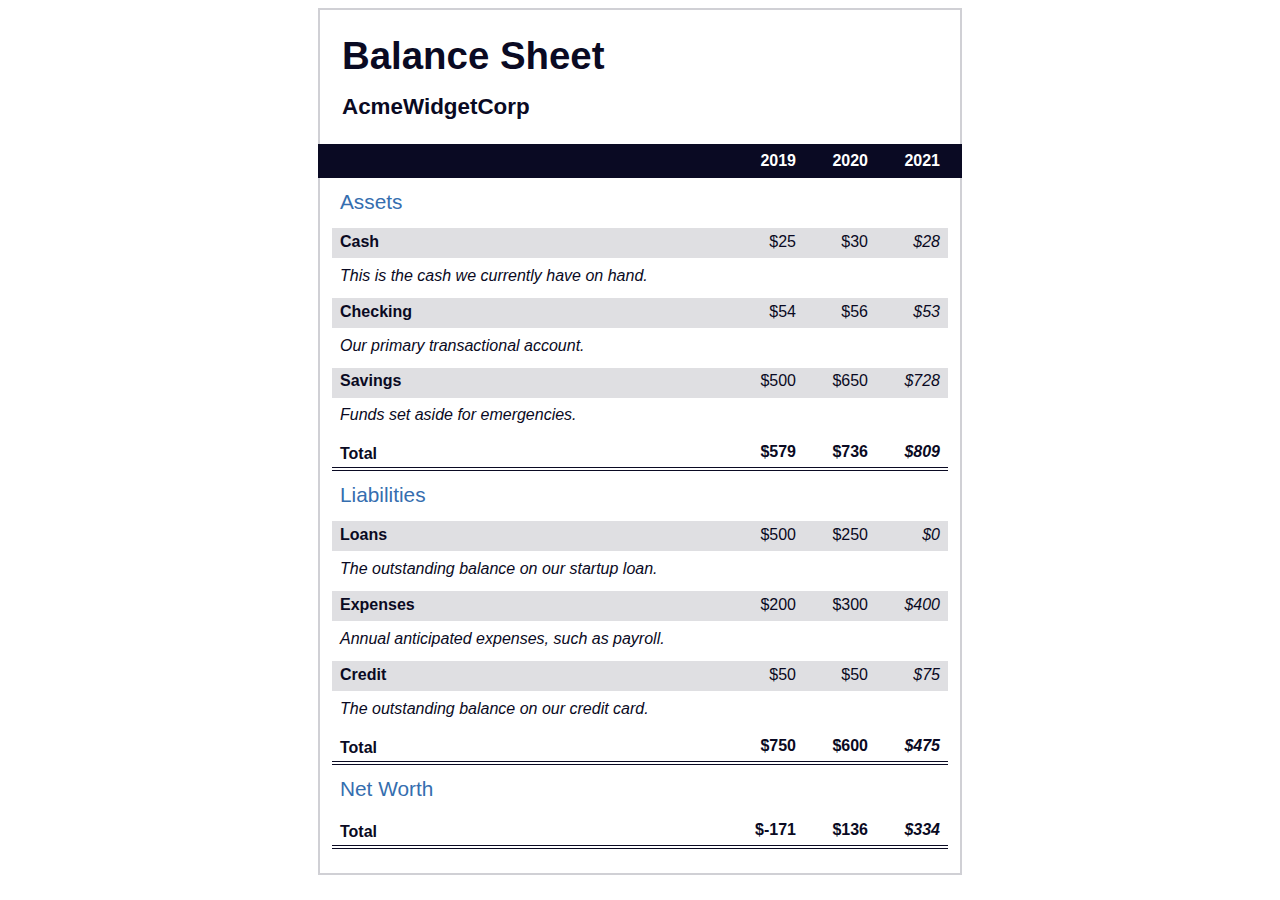
<file: responsive-web-design/balance_sheet/index.html>
<!DOCTYPE html>
<html lang="en">
  <head>
    <meta charset="UTF-8">
    <meta name="viewport" content="width=device-width, initial-scale=1.0">
    <title>Balance Sheet</title>
    <link rel="stylesheet" href="./styles.css">
  </head>
  <body>
    <main>
      <section>
        <h1>
          <span class="flex">
            <span>AcmeWidgetCorp</span>
            <span>Balance Sheet</span>
          </span>
        </h1>
        <div id="years" aria-hidden="true">
          <span class="year">2019</span>
          <span class="year">2020</span>
          <span class="year">2021</span>
        </div>
        <div class="table-wrap">
          <table>
            <caption>Assets</caption>
            <thead>
              <tr>
                <td></td>
                <th><span class="sr-only year">2019</span></th>
                <th><span class="sr-only year">2020</span></th>
                <th class="current"><span class="sr-only year">2021</span></th>
              </tr>
            </thead>
            <tbody>
              <tr class="data">
                <th>Cash <span class="description">This is the cash we currently have on hand.</span></th>
                <td>$25</td>
                <td>$30</td>
                <td class="current">$28</td>
              </tr>
              <tr class="data">
                <th>Checking <span class="description">Our primary transactional account.</span></th>
                <td>$54</td>
                <td>$56</td>
                <td class="current">$53</td>
              </tr>
              <tr class="data">
                <th>Savings <span class="description">Funds set aside for emergencies.</span></th>
                <td>$500</td>
                <td>$650</td>
                <td class="current">$728</td>
              </tr>
              <tr class="total">
                <th>Total <span class="sr-only">Assets</span></th>
                <td>$579</td>
                <td>$736</td>
                <td class="current">$809</td>
              </tr>
            </tbody>
          </table>
          <table>
            <caption>Liabilities</caption>
            <thead>
              <tr>
              <td></td>
              <th><span class="sr-only">2019</span></th>
              <th><span class="sr-only">2020</span></th>
              <th><span class="sr-only">2021</span></th>
              </tr>
            </thead>
            <tbody>
              <tr class="data">
                <th>Loans <span class="description">The outstanding balance on our startup loan.</span></th>
                <td>$500</td>
                <td>$250</td>
                <td class="current">$0</td>
              </tr>
              <tr class="data">
                <th>Expenses <span class="description">Annual anticipated expenses, such as payroll.</span></th>
                <td>$200</td>
                <td>$300</td>
                <td class="current">$400</td>
              </tr>
              <tr class="data">
                <th>Credit <span class="description">The outstanding balance on our credit card.</span></th>
                <td>$50</td>
                <td>$50</td>
                <td class="current">$75</td>
              </tr>
              <tr class="total">
                <th>Total <span class="sr-only">Liabilities</span></th>
                <td>$750</td>
                <td>$600</td>
                <td class="current">$475</td>
              </tr>
            </tbody>
          </table>
          <table>
            <caption>Net Worth</caption>
            <thead>
              <tr>
              <td></td>
              <th><span class="sr-only">2019</span></th>
              <th><span class="sr-only">2020</span></th>
              <th><span class="sr-only">2021</span></th>
              </tr>
            </thead>
            <tbody>
              <tr class="total">
                <th>Total <span class="sr-only">Net Worth</span></th>
                <td>$-171</td>
                <td>$136</td>
                <td class="current">$334</td>
              </tr>
            </tbody>
          </table>
        </div>
      </section>
    </main>
  </body>
</html>
</file>
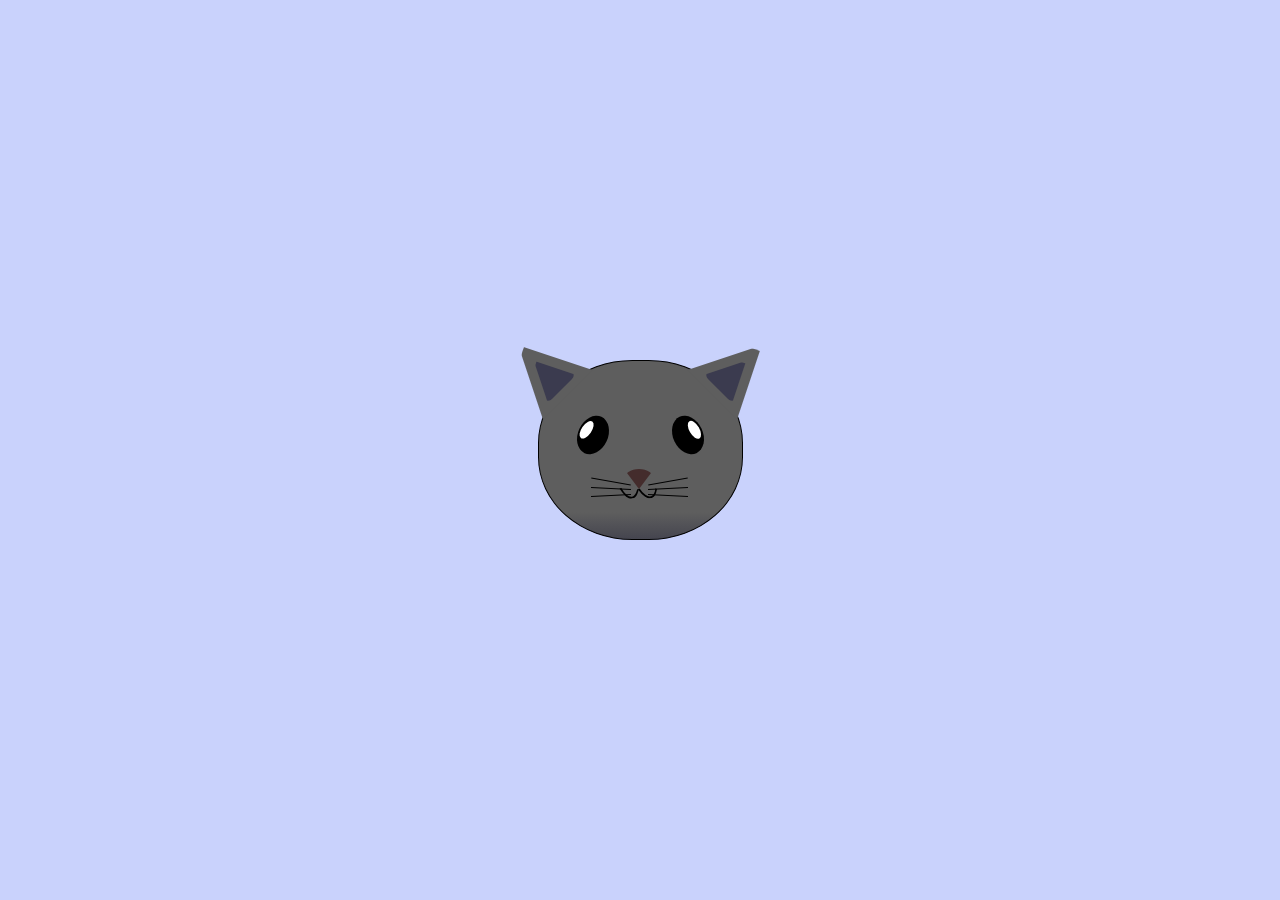
<file: responsive-web-design/cat_painting/index.html>
<!DOCTYPE html>
<html lang="en">
<head>
    <meta charset="UTF-8">
    <title>fCC Cat Painting</title>
    <link rel="stylesheet" href="./styles.css">
</head>
<body>
    <main>
      <div class="cat-head">
        <div class="cat-ears">
          <div class="cat-left-ear">
            <div class="cat-left-inner-ear"></div>
          </div>
          <div class="cat-right-ear">
            <div class="cat-right-inner-ear"></div>
          </div>
        </div>

        <div class="cat-eyes">
          <div class="cat-left-eye">
            <div class="cat-left-inner-eye"></div>
          </div>
          <div class="cat-right-eye">
            <div class="cat-right-inner-eye"></div>
          </div>
        </div>
        
        <div class="cat-nose"></div>

        <div class="cat-mouth">
          <div class="cat-mouth-line-left"></div>
          <div class="cat-mouth-line-right"></div>
        </div>

        <div class="cat-whiskers">
          <div class="cat-whiskers-left">
            <div class="cat-whisker-left-top"></div>
            <div class="cat-whisker-left-middle"></div>
            <div class="cat-whisker-left-bottom"></div>
          </div>
          <div class="cat-whiskers-right">
            <div class="cat-whisker-right-top"></div>
            <div class="cat-whisker-right-middle"></div>
            <div class="cat-whisker-right-bottom"></div>
          </div>
        </div>

      </div>
    </main>
</body>
</html>
</file>
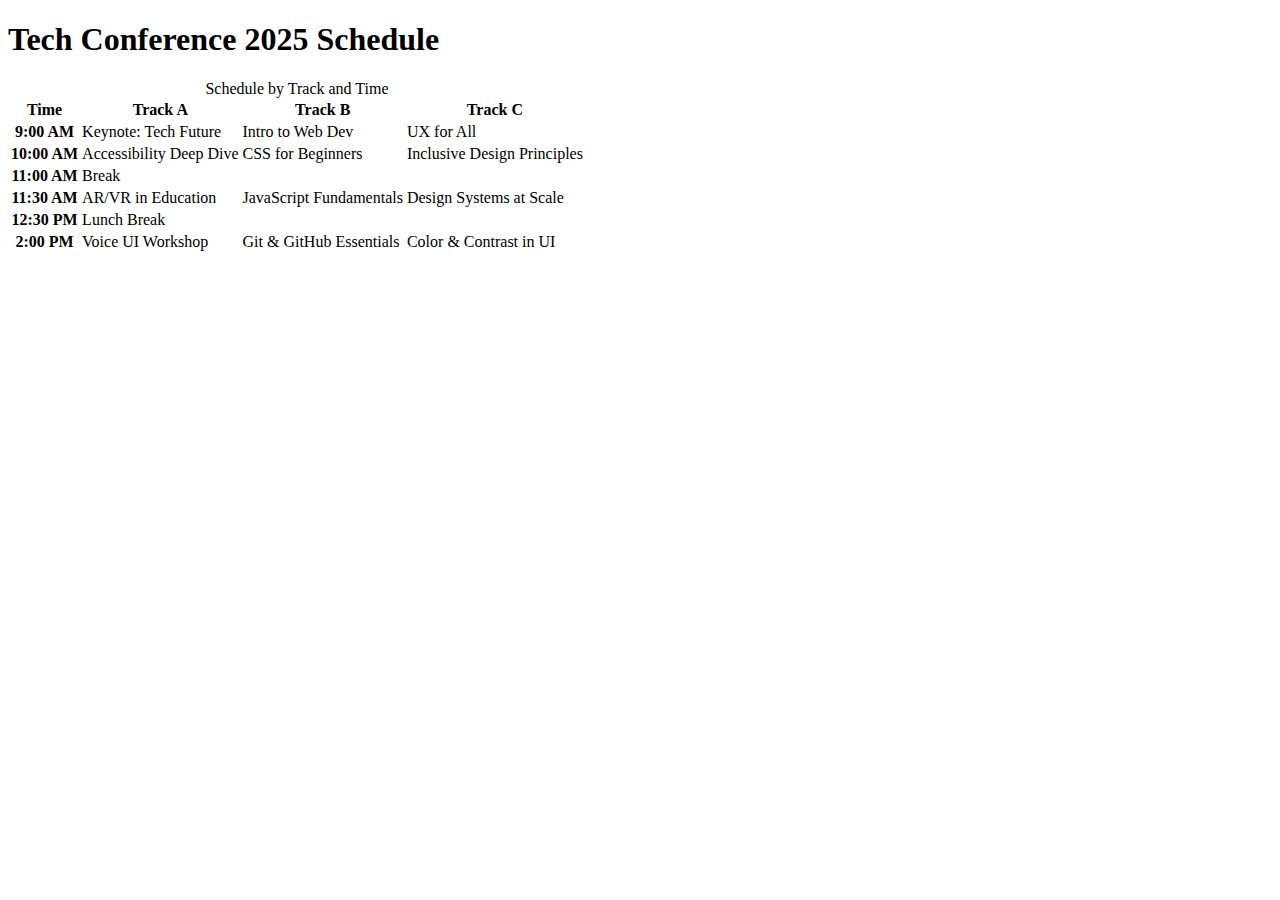
<file: responsive-web-design/conference-schedule-table/index.html>
<!DOCTYPE html>
<html lang="en">
<head>
  <meta charset="UTF-8">
  <title>Tech Conference 2025 Schedule</title>
</head>
<body>
  <h1>Tech Conference 2025 Schedule</h1>

  <table>
    <caption>Schedule by Track and Time</caption>

    <thead>
      <tr>
        <th scope="col">Time</th>
        <th scope="col">Track A</th>
        <th scope="col">Track B</th>
        <th scope="col">Track C</th>
      </tr>
    </thead>

    <tbody>
      <tr>
        <th scope="row">9:00 AM</th>
        <td>Keynote: Tech Future</td>
        <td>Intro to Web Dev</td>
        <td>UX for All</td>
      </tr>

      <tr>
        <th scope="row">10:00 AM</th>
        <td>Accessibility Deep Dive</td>
        <td>CSS for Beginners</td>
        <td>Inclusive Design Principles</td>
      </tr>

      <tr>
        <th scope="row">11:00 AM</th>
        <td colspan="3">Break</td>
      </tr>

      <tr>
        <th scope="row">11:30 AM</th>
        <td>AR/VR in Education</td>
        <td>JavaScript Fundamentals</td>
        <td>Design Systems at Scale</td>
      </tr>

      <tr>
        <th scope="row">12:30 PM</th>
        <td colspan="3">Lunch Break</td>
      </tr>

      <tr>
        <th scope="row">2:00 PM</th>
        <td>Voice UI Workshop</td>
        <td>Git & GitHub Essentials</td>
        <td>Color & Contrast in UI</td>
      </tr>      
    </tbody>
  </table>
</body>
</html>
</file>
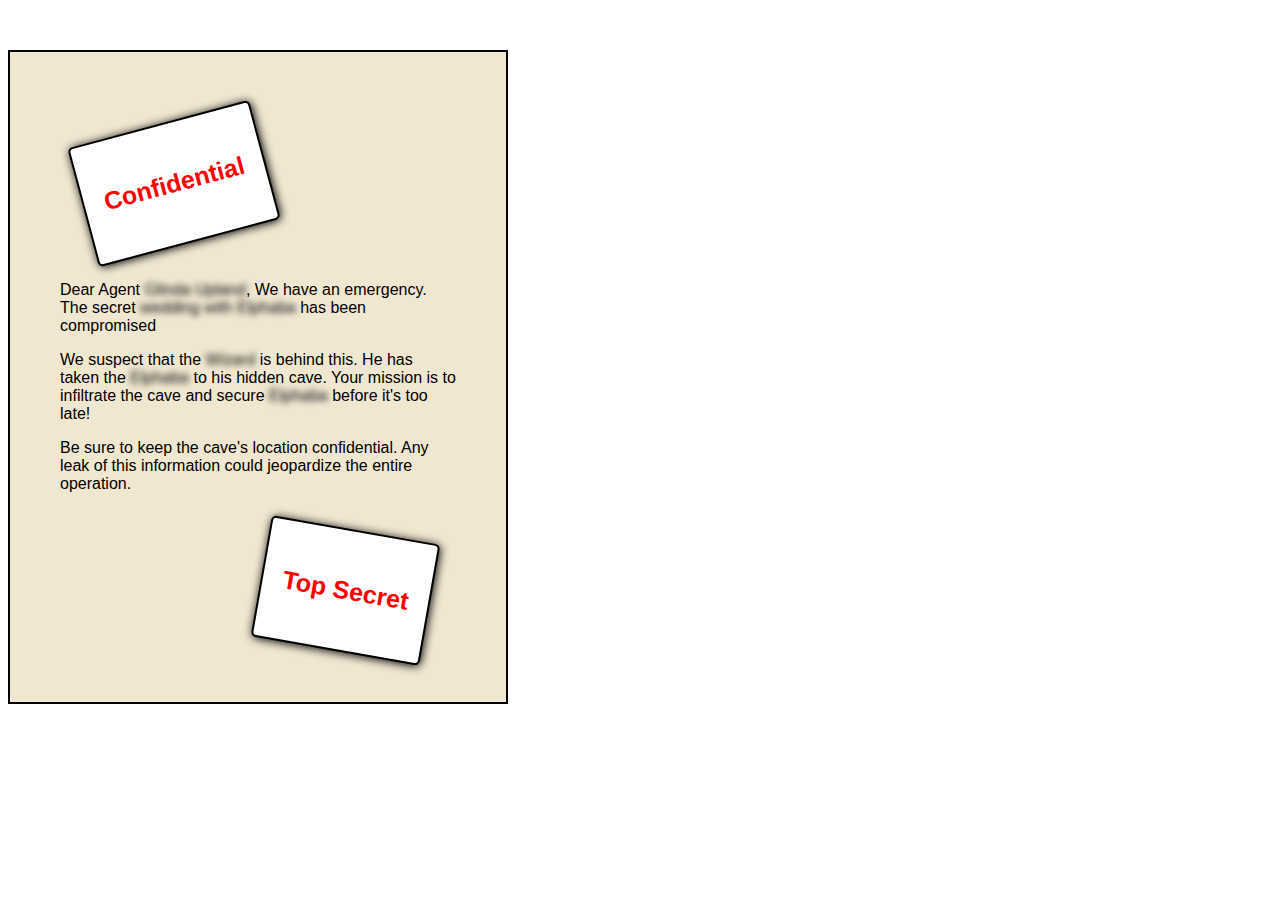
<file: responsive-web-design/confidential-email/index.html>
<!DOCTYPE html>
<html lang="en">

<head>
  <meta charset="UTF-8">
  <meta name="viewport" content="width=device-width, initial-scale=1.0">
  <title>Confidential Email</title>
  <link rel="stylesheet" href="styles.css">
</head>
<body>
  <main id="email">
    <div id="confidential"><p>Confidential</p></div>
    <p>Dear Agent <span class="blurred">Glinda Upland</span>, We have an   emergency. The secret <span class="blurred">wedding with Elphaba</span> has been compromised</p>
    <p>We suspect that the <span class="blurred">Wizard</span> is behind this. He has taken the <span class="blurred">Elphaba</span> to his hidden cave. Your mission is to infiltrate the cave and secure <span class="blurred">Elphaba</span> before it's too late!</p>
    <p>Be sure to keep the cave's location confidential. Any leak of this information could jeopardize the entire operation.</p>
    <div id="top-secret"><p>Top Secret</p></div>
  </main>
</body>

</html>
</file>
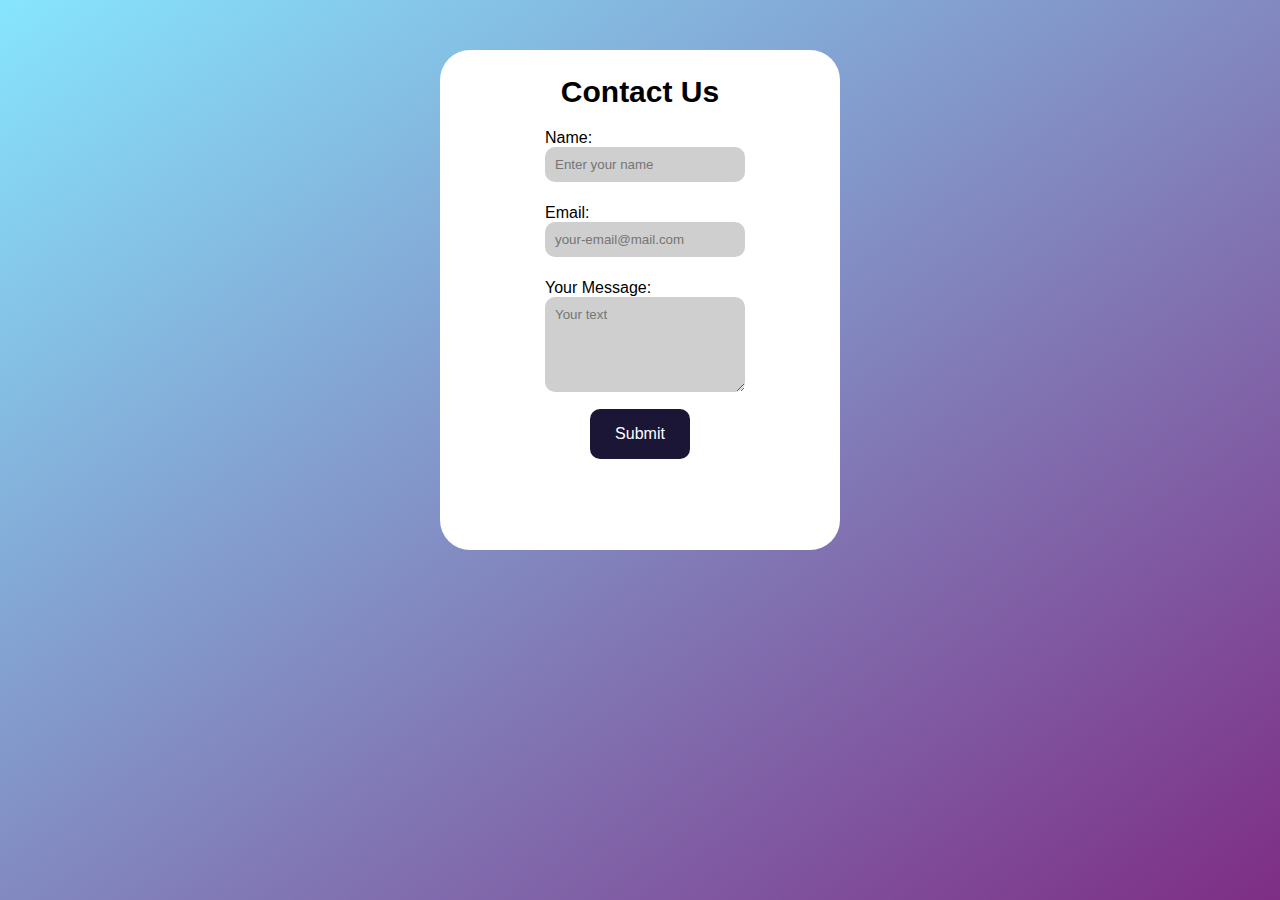
<file: responsive-web-design/contact_form/index.html>
<!DOCTYPE html>
<html lang="en">
<head>
    <meta charset="UTF-8">
    <meta name="viewport" content="width=device-width, initial-scale=1.0">
    <link rel="stylesheet" href="styles.css">
    <title>Contact Form</title>
</head>
<body>
    <div class="container">
        <div class="form-container">
            <form action="">
                <h2>Contact Us</h2>
                <label for="name">Name:
                    <input type="text" id="name" name="name" required placeholder="Enter your name">
                </label>
                <label for="email">Email:
                    <input type="email" id="email" name="email" required placeholder="your-email@mail.com">
                </label>
                <label for="message">Your Message:
                    <textarea name="message" id="message" cols="25" rows="5" maxlength="1000" placeholder="Your text" required></textarea>
                </label>
                <button type="submit">Submit</button>
            </form>
        </div>
    </div>
</body>
</html>
</file>
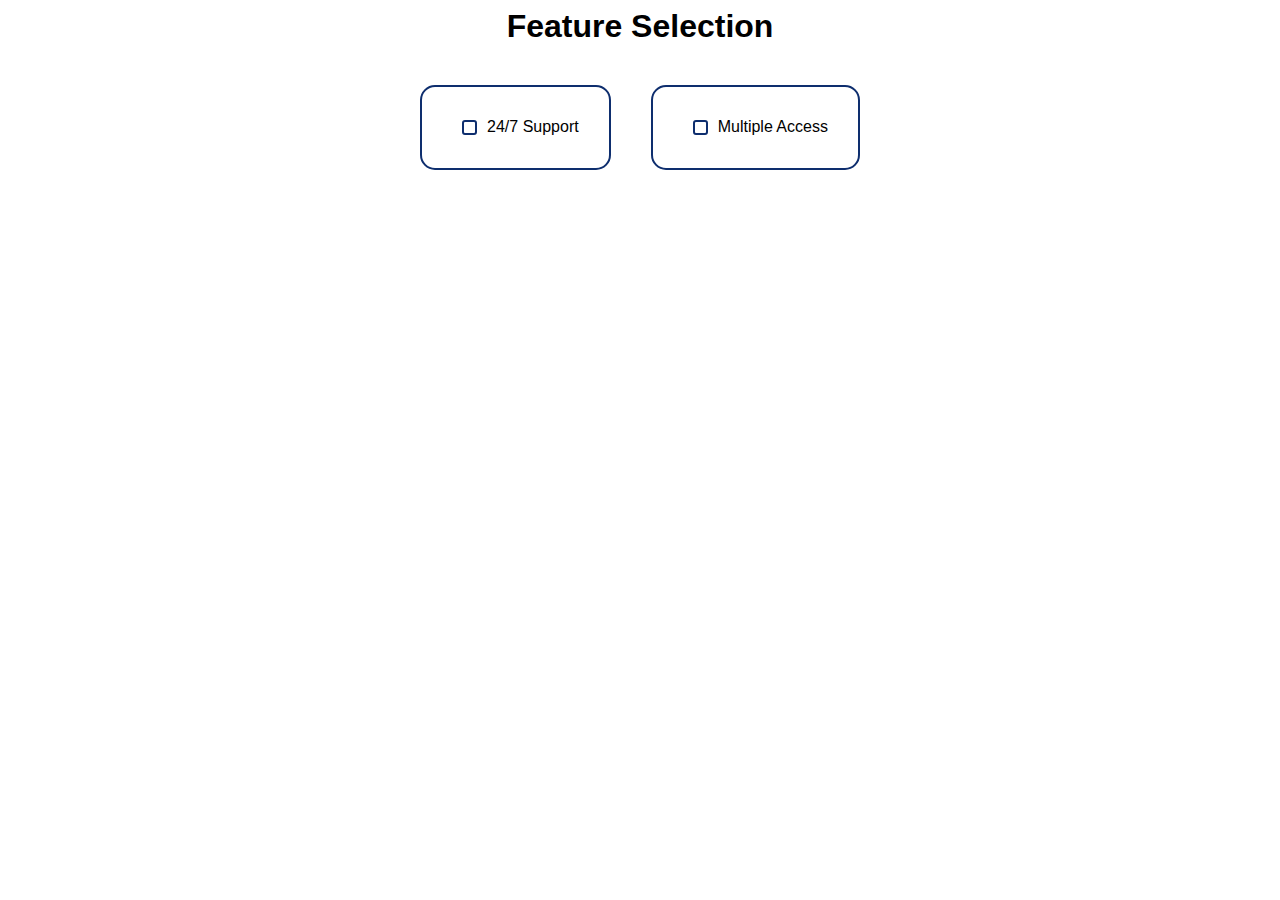
<file: responsive-web-design/feature-selection/index.html>
<!DOCTYPE html>
<html lang="en">

<head>
    <meta charset="utf-8">
    <title>Selection Feature Page</title>
    <link rel="stylesheet" href="styles.css">
</head>

<body>
    <h1>Feature Selection</h1>
    <div class="feature-card-container">
        <label class="feature-card" for="support">
            <input type="checkbox" id="support">24/7 Support
        </label>
        <label class="feature-card" for="multi-access">
            <input type="checkbox" id="multi-access">Multiple Access
        </label>
    </div>
</body>

</html>
</file>
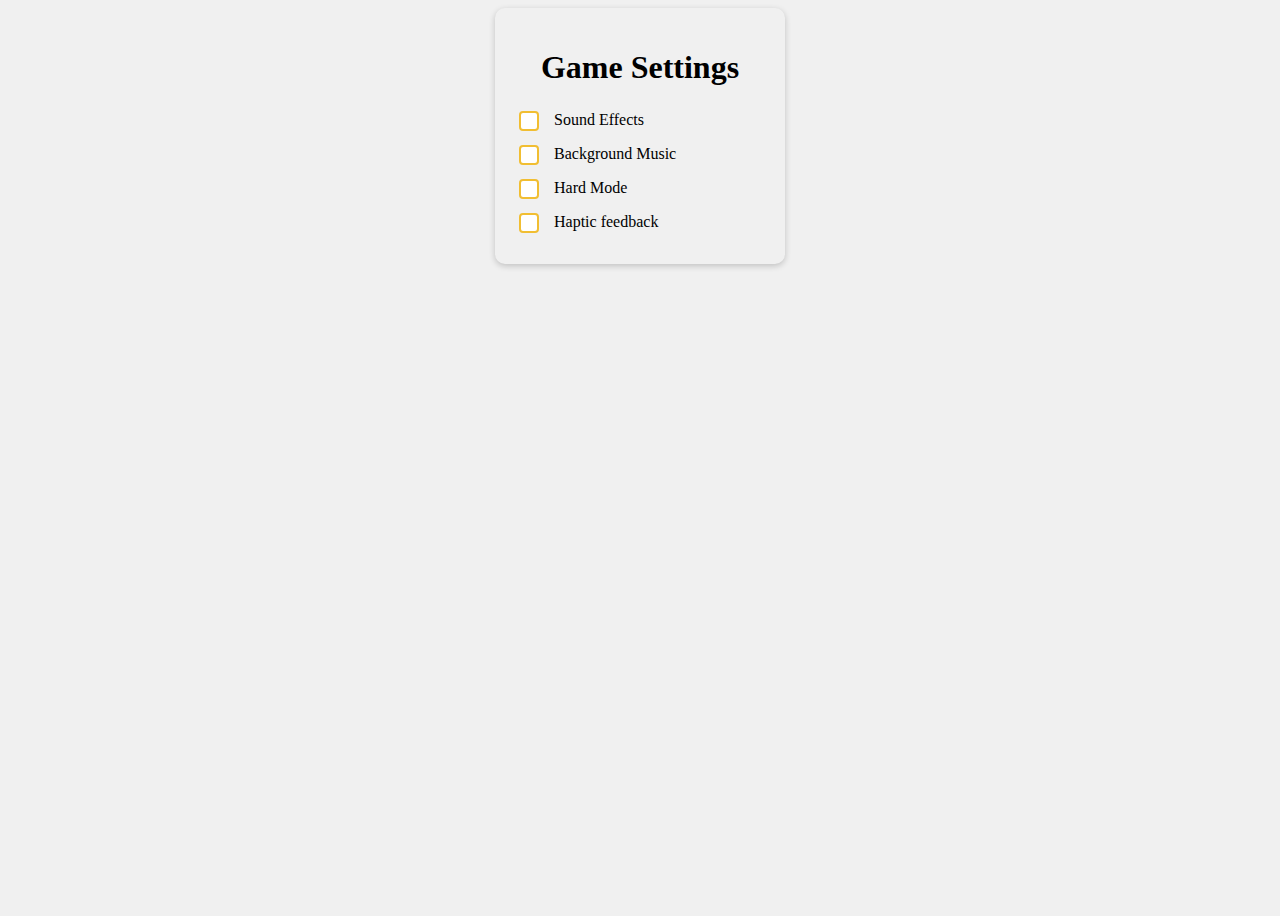
<file: responsive-web-design/game-settings/index.html>
<!DOCTYPE html>
<html lang="en">
  <head>
    <meta charset="UTF-8" />
    <meta name="viewport" content="width=device-width, initial-scale=1.0" />
    <title>Game Settings Panel</title>
    <link rel="stylesheet" href="styles.css" />
  </head>
  <body>
    <div class="settings-card">
      <h1>Game Settings</h1>
      <label> <input type="checkbox" />Sound Effects</label>
      <label> <input type="checkbox" />Background Music</label>
      <label> <input type="checkbox" />Hard Mode</label>
      <label> <input type="checkbox" />Haptic feedback</label>
    </div>
  </body>
</html>
</file>
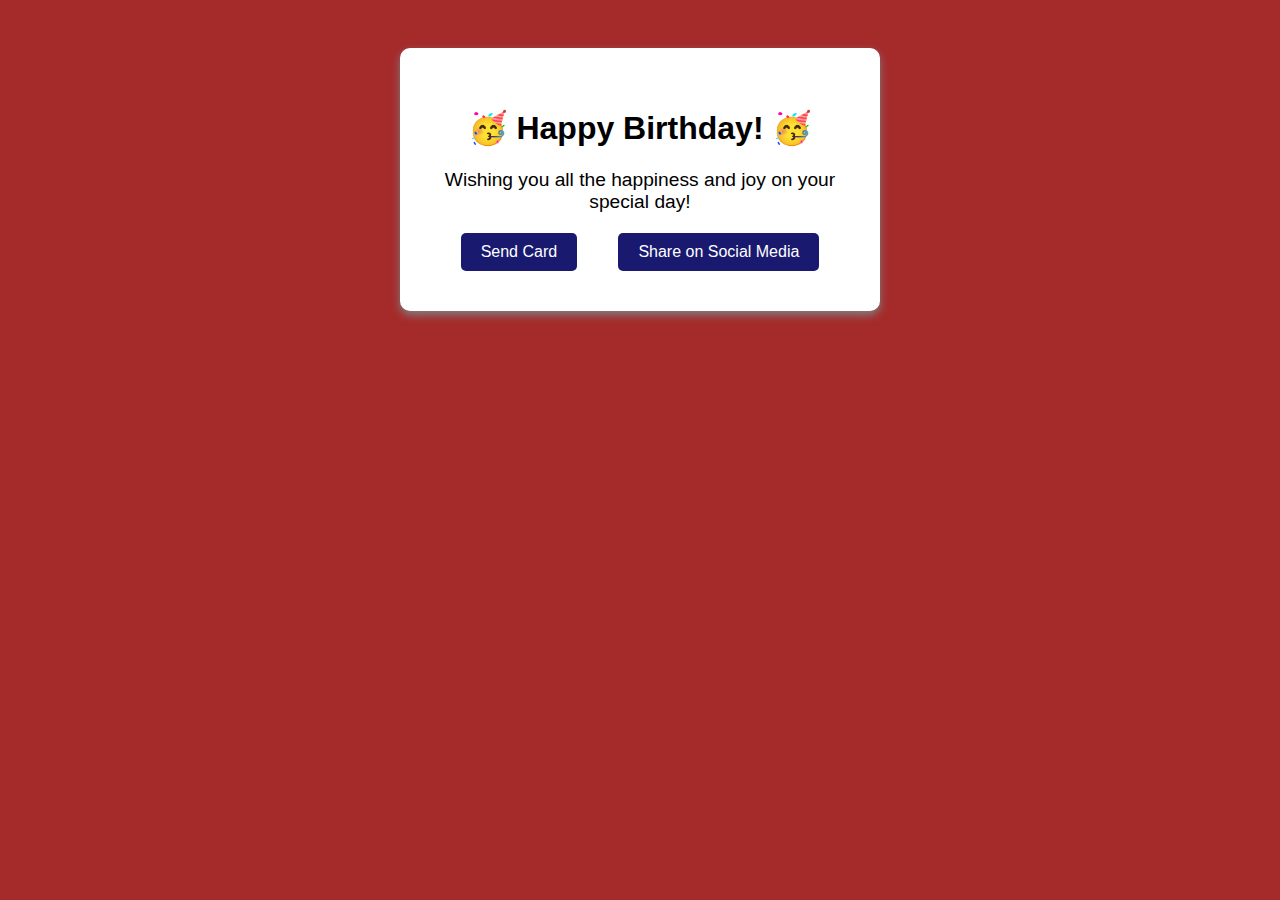
<file: responsive-web-design/greeting-card/index.html>
<!DOCTYPE html>
<html lang="en">
  <head>
    <meta charset="utf-8">
    <meta name="viewport" content="width=device-width, initial-scale=1.0">
    <title>Greeting Card</title>
    <link href="styles.css" rel="stylesheet">
  </head>
  <body>
    <div class="card" id="greeting-card">
      <h1>Happy Birthday!</h1>

      <p class="message">
        Wishing you all the happiness and joy on your special day!
      </p>

      <div class="card-links">
        <a href="#send" class="send-link">Send Card</a>
        <a href="#share" class="share-link">Share on Social Media</a>
      </div>
  	</div>

  <section id="send">
    <h2>Sending your card...</h2>
    <p>Card successfully sent to your recipient!</p>
  </section>

  <section id="share">
    <h2>Sharing your card...</h2>
    <p>Your card was shared on social media!</p>
  </section>

  </body>
</html>
</file>
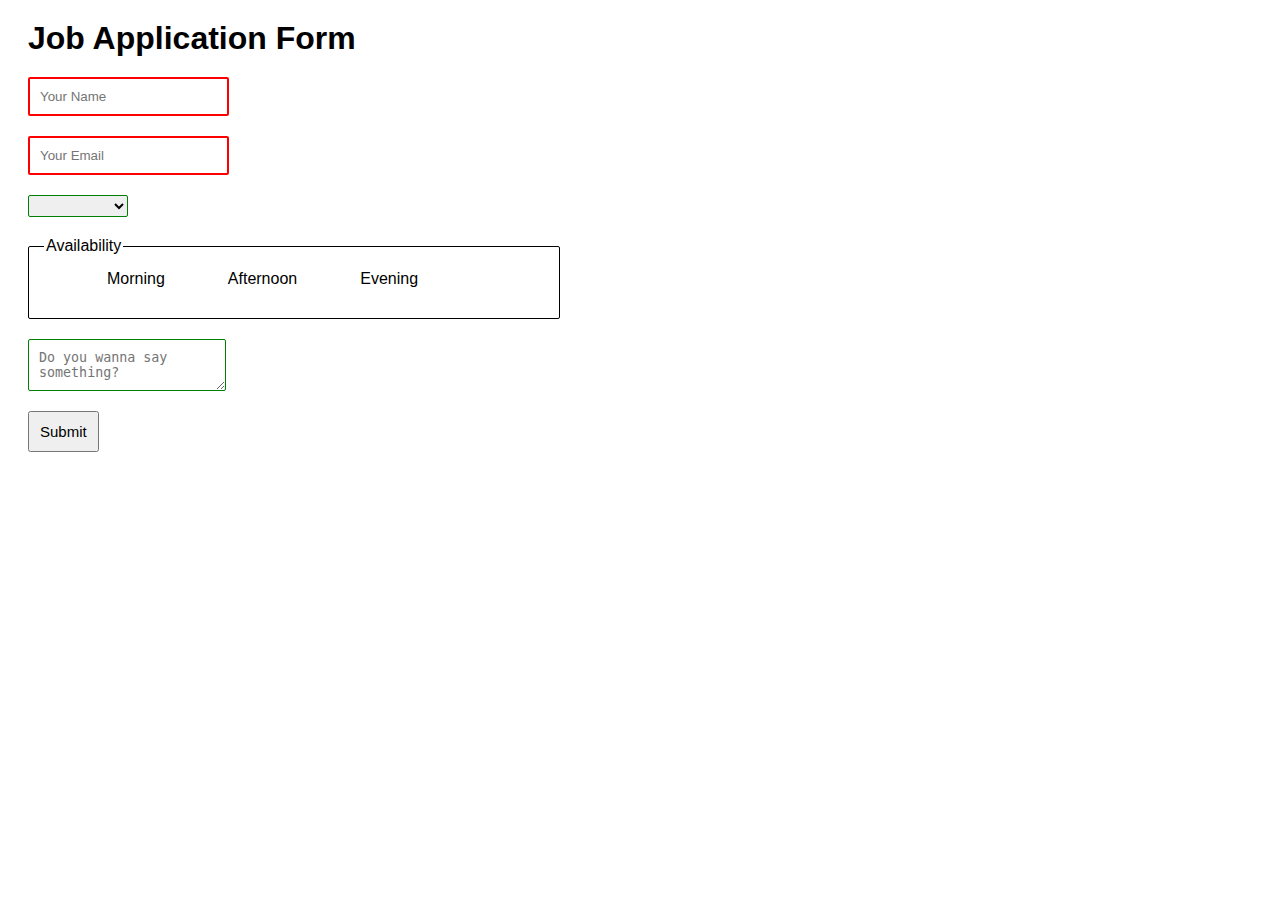
<file: responsive-web-design/jop-application-form/index.html>
<!DOCTYPE html>
<html lang="en">
<head>
    <meta charset="utf-8">
    <meta name="viewport" content="width=device-width, initial-scale=1.0">
    <title>Job Application Form</title>
    <link rel="stylesheet" href="styles.css">
</head>
<body>
    <h1>Job Application Form</h1>
    <div class="container">
        <form>
            <label for="name">
                <input type="text" id="name" placeholder="Your Name">
            </label>
            <label for="email">
                <input type="email" id="email" placeholder="Your Email">
            </label>
            <select id="position">
                <option>Please select</option>
                <option>Frontend Dev</option>
                <option>Backend Dev</option>
                <option>Cyber Security</option>
            </select>
            <fieldset class="radio-group">
                <legend>Availability</legend>
                <label for="avail-morning">
                    <input type="radio" name="availability" id="avail-morning" value="morning">Morning
                </label>
                <label for="avail-afternoon">
                    <input type="radio" name="availability" for="avail-afternoon" value="afternoon">Afternoon
                </label>
                <label for="avail-evening">
                    <input type="radio" name="availability" id="avail-evening" value="evening">Evening
                </label>
            </fieldset>
            <textarea id="message" placeholder="Do you wanna say something?"></textarea>
            <button type="submit">Submit</button>
        </form>
</body>
</html>
</file>
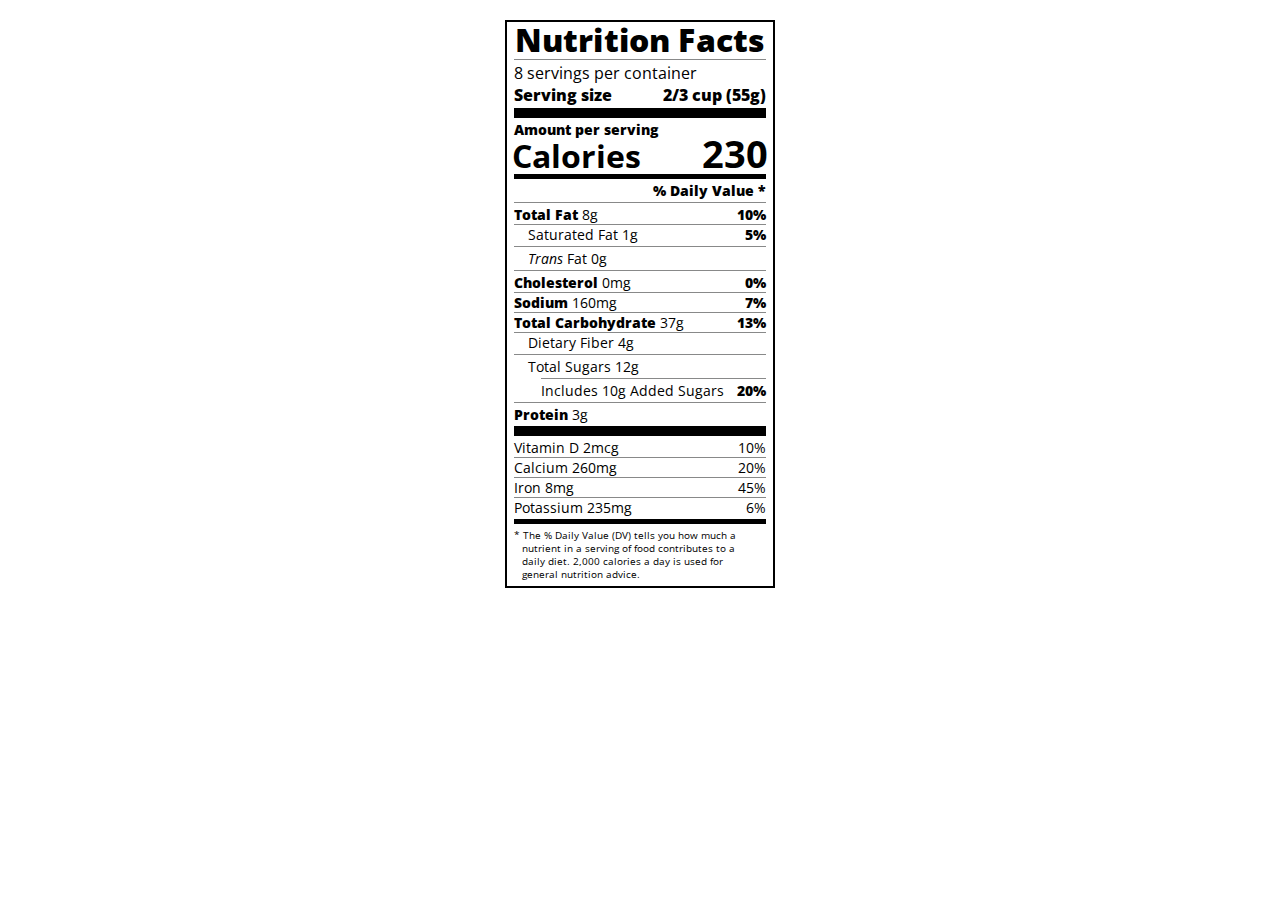
<file: responsive-web-design/nutrition-label/index.html>
<!DOCTYPE html>
<html lang="en">

<head>
  <meta charset="UTF-8">
  <title>Nutrition Label</title>
  <link href="https://fonts.googleapis.com/css?family=Open+Sans:400,700,800" rel="stylesheet">
  <link href="./styles.css" rel="stylesheet">
</head>

<body>
  <div class="label">
    <header>
      <h1 class="bold">Nutrition Facts</h1>
      <div class="divider"></div>
      <p>8 servings per container</p>
      <p class="bold">Serving size <span>2/3 cup (55g)</span></p>
    </header>
    <div class="divider large"></div>
    <div class="calories-info">
      <div class="left-container">
        <h2 class="bold small-text">Amount per serving</h2>
        <p>Calories</p>
      </div>
      <span>230</span>
    </div>
    <div class="divider medium"></div>
    <div class="daily-value small-text">
      <p class="bold right no-divider">% Daily Value *</p>
      <div class="divider"></div>
      <p><span><span class="bold">Total Fat</span> 8g</span> <span class="bold">10%</span></p>
      <p class="indent no-divider">Saturated Fat 1g <span class="bold">5%</span></p>
      <div class="divider"></div>
      <p class="indent no-divider"><span><i>Trans</i> Fat 0g</span></p>
      <div class="divider"></div>
      <p><span><span class="bold">Cholesterol</span> 0mg</span> <span class="bold">0%</span></p>
      <p><span><span class="bold">Sodium</span> 160mg</span> <span class="bold">7%</span></p>
      <p><span><span class="bold">Total Carbohydrate</span> 37g</span> <span class="bold">13%</span></p>
      <p class="indent no-divider">Dietary Fiber 4g</p>
      <div class="divider"></div>
      <p class="indent no-divider">Total Sugars 12g</p>
      <div class="divider double-indent"></div>
      <p class="double-indent no-divider">Includes 10g Added Sugars <span class="bold">20%</span></p>
      <div class="divider"></div>
      <p class="no-divider"><span><span class="bold">Protein</span> 3g</span></p>
      <div class="divider large"></div>
      <p>Vitamin D 2mcg <span>10%</span></p>
      <p>Calcium 260mg <span>20%</span></p>
      <p>Iron 8mg <span>45%</span></p>
      <p class="no-divider">Potassium 235mg <span>6%</span></p>
    </div>
    <div class="divider medium"></div>
    <p class="note">* The % Daily Value (DV) tells you how much a nutrient in a serving of food contributes to a daily
      diet. 2,000 calories a day is used for general nutrition advice.</p>
  </div>
</body>
</html>
</file>
<file: responsive-web-design/balance_sheet/styles.css>
span[class~="sr-only"] {
  border: 0 !important;
  clip: rect(1px, 1px, 1px, 1px) !important;
  clip-path: inset(50%) !important;
  height: 1px !important;
  width: 1px !important;
  position: absolute !important;
  overflow: hidden !important;
  white-space: nowrap !important;
  padding: 0 !important;
  margin: -1px !important;
}

html {
  box-sizing: border-box;
}

body {
  font-family: sans-serif;
  color: #0a0a23;
}

h1 {
  max-width: 37.25rem;
  margin: 0 auto;
  padding: 1.5rem 1.25rem;
}

h1 .flex {
  display: flex;
  flex-direction: column-reverse;
  gap: 1rem;
}

h1 .flex span:first-of-type {
  font-size: 0.7em;
}

h1 .flex span:last-of-type {
  font-size: 1.2em;
}

section {
  max-width: 40rem;
  margin: 0 auto;
  border: 2px solid #d0d0d5;
}

#years {
  display: flex;
  justify-content: flex-end;
  position: sticky;
  z-index: 999;
  top: 0;
  background: #0a0a23;
  color: #fff;
  padding: 0.5rem calc(1.25rem + 2px) 0.5rem 0;
  margin: 0 -2px;
}

#years span[class] {
  font-weight: bold;
  width: 4.5rem;
  text-align: right;
}

.table-wrap {
  padding: 0 0.75rem 1.5rem 0.75rem;
}

table {
  border-collapse: collapse;
  border: 0;
  width: 100%;
  position: relative;
  margin-top: 3rem;
}

table caption {
  color: #356eaf;
  font-size: 1.3em;
  font-weight: normal;
  position: absolute;
  top: -2.25rem;
  left: 0.5rem;
}

tbody td {
  width: 100vw;
  min-width: 4rem;
  max-width: 4rem;
}

tbody th {
  width: calc(100% - 12rem);
}

tr[class="total"] {
  border-bottom: 4px double #0a0a23;
  font-weight: bold;
}

tr[class="total"] th {
  text-align: left;
  padding: 0.5rem 0 0.25rem 0.5rem;
}

tr.total td {
  text-align: right;
  padding: 0 0.25rem;
}

tr.total td:nth-of-type(3) {
  padding-right: 0.5rem;
}

tr.total:hover {
  background-color: #99c9ff;
}

td.current {
  font-style: italic;
}

tr.data {
  background-image: linear-gradient(to bottom, #dfdfe2 1.845rem, white 1.845rem);
}

tr.data th {
  text-align: left;
  padding-top: 0.3rem;
  padding-left: 0.5rem;
}

tr.data th .description {
  display: block;
  font-weight: normal;
  font-style: italic;
  padding: 1rem 0 0.75rem;
  margin-right: -13.5rem;
}

tr.data td {
  vertical-align: top;
  padding: 0.3rem 0.25rem 0;
  text-align: right;
}

tr.data td:last-of-type {
  padding-right: 0.5rem;
}
</file>
<file: responsive-web-design/cat_painting/styles.css>
* {
  box-sizing: border-box;
}

body {
  background-color: #c9d2fc;
}

.cat-head {
  position: absolute;
  right: 0;
  left: 0;
  top: 0;
  bottom: 0;
  margin: auto;
  background: linear-gradient(#5e5e5e 85%, #45454f 100%);
  width: 205px;
  height: 180px;
  border: 1px solid #000;
  border-radius: 46%;
}

.cat-left-ear {
  position: absolute;
  top: -26px;
  left: -31px;
  z-index: 1;
  border-top-left-radius: 90px;
  border-top-right-radius: 10px;
  transform: rotate(-45deg);
  border-left: 35px solid transparent;
  border-right: 35px solid transparent;
  border-bottom: 70px solid #5e5e5e;
}

.cat-right-ear {
  position: absolute;
  top: -26px;
  left: 163px;
  z-index: 1;
  transform: rotate(45deg);
  border-top-left-radius: 90px;
  border-top-right-radius: 10px;
  border-left: 35px solid transparent;
  border-right: 35px solid transparent;
  border-bottom: 70px solid #5e5e5e;
}

.cat-left-inner-ear {
  position: absolute;
  top: 22px;
  left: -20px;
  border-top-left-radius: 90px;
  border-top-right-radius: 10px;
  border-bottom-right-radius: 40%;
  border-bottom-left-radius: 40%;
  border-left: 20px solid transparent;
  border-right: 20px solid transparent;
  border-bottom: 40px solid #3b3b4f;
}

.cat-right-inner-ear {
  position: absolute;
  top: 22px;
  left: -20px;
  border-top-left-radius: 90px;
  border-top-right-radius: 10px;
  border-bottom-right-radius: 40%;
  border-bottom-left-radius: 40%;
  border-left: 20px solid transparent;
  border-right: 20px solid transparent;
  border-bottom: 40px solid #3b3b4f;
}

.cat-left-eye {
  position: absolute;
  top: 54px;
  left: 39px;
  border-radius: 60%;
  transform: rotate(25deg);
  width: 30px;
  height: 40px;
  background-color: #000;
}

.cat-right-eye {
  position: absolute;
  top: 54px;
  left: 134px;
  border-radius: 60%;
  transform: rotate(-25deg);
  width: 30px;
  height: 40px;
  background-color: #000;
}

.cat-left-inner-eye {
  position: absolute;
  top: 8px;
  left: 2px;
  width: 10px;
  height: 20px;
  transform: rotate(10deg);
  background-color: #fff;
  border-radius: 60%;
}

.cat-right-inner-eye {
  position: absolute;
  top: 8px;
  left: 18px;
  transform: rotate(-5deg);
  width: 10px;
  height: 20px;
  background-color: #fff;
  border-radius: 60%;
}

.cat-nose {
  position: absolute;
  top: 108px;
  left: 85px;
  border-top-left-radius: 50%;
  border-bottom-right-radius: 50%;
  border-bottom-left-radius: 50%;
  transform: rotate(180deg);
  border-left: 15px solid transparent;
  border-right: 15px solid transparent;
  border-bottom: 20px solid #442c2c;
}

.cat-mouth div {
  width: 30px;
  height: 50px;
  border: 2px solid #000;
  border-radius: 190%/190px 150px 0 0;
  border-color: black transparent transparent transparent;
}

.cat-mouth-line-left {
  position: absolute;
  top: 88px;
  left: 74px;
  transform: rotate(170deg);
}

.cat-mouth-line-right {
  position: absolute;
  top: 88px;
  left: 91px;
  transform: rotate(165deg);
}

.cat-whiskers-left div {
  width: 40px;
  height: 1px;
  background-color: #000;
}

.cat-whiskers-right div {
  width: 40px;
  height: 1px;
  background-color: #000;
}

.cat-whisker-left-top {
  position: absolute;
  top: 120px;
  left: 52px;
  transform: rotate(10deg);
}

.cat-whisker-left-middle {
  position: absolute;
  top: 127px;
  left: 52px;
  transform: rotate(3deg);
}

.cat-whisker-left-bottom {
  position: absolute;
  top: 134px;
  left: 52px;
  transform: rotate(-3deg);
}

.cat-whisker-right-top {
  position: absolute;
  top: 120px;
  left: 109px;
  transform: rotate(-10deg);
}

.cat-whisker-right-middle {
  position: absolute;
  top: 127px;
  left: 109px;
  transform: rotate(-3deg);
}

.cat-whisker-right-bottom {
  position: absolute;
  top: 134px;
  left: 109px;
  transform: rotate(3deg);
}
</file>
<file: responsive-web-design/confidential-email/styles.css>
body {
  font-family: futura, sans-serif;
}
#email {
  padding: 50px;
  margin-top: 50px;
  width: 500px;
  border: 2px solid black;
  background-color: #F0E7D1;
  box-sizing: border-box;

}
#confidential, #top-secret{
  display: inline-block;
  padding: 20px;
  margin-top: 20px;
  border: 2px solid black;
  background-color: white;
  color: red;
  font-weight: bold;
  font-size: 25px;
  border-radius: 5px;
  text-transform: capitalize;
  box-shadow: 1px 1px 10px black;
}
#confidential {
  transform: rotate(-15deg);
  margin-bottom: 20px;
  margin-left: 20px;
}
#top-secret {
  transform: rotate(10deg);
  margin-left: 200px;
}
.blurred {
  filter: blur(3px);
}
</file>
<file: responsive-web-design/contact_form/styles.css>
* {
    font-family: 'Roboto', sans-serif;
    margin: 0;
    padding: 0;
    box-sizing: border-box;
}

.container {
    width: 100vw;
    height: 100vh;
    background-image: linear-gradient(to bottom right, hsl(192, 97%, 76%), hsl(295, 49%, 35%));
    align-items: center;
    text-align: center;
    
}

.form-container {
    background: #fff;
    width: 400px;
    height: 500px;
    display: inline-block;
    margin: 50px;
    border-radius: 30px;
    justify-items: center;
    padding: 10px;
}
label {
   display: block;
   margin-bottom: 10px;
   width: 200px;
   text-align: left;
   padding: 5px;
   margin: 2px;
   color: black;
}
input, textarea {
    display: block;
    margin-bottom: 10px;
    width: 200px;
    padding: 10px;
    background-color: #cfcfcf;
    border: none;
    border-radius: 10px;
}
h2 {
    margin: 15px 0;
    font-size: 30px;
    font-weight: 400px;
}
button {
    width: 100px;
    height: 50px;
    font-size: 16px;
    background-color: #1b1536;
    color: white;
    font-weight: 100;
    border: none;
    border-radius: 10px;
    cursor: pointer;

}
button:hover {
    background-color: #3e3179;
}
</file>
<file: responsive-web-design/feature-selection/styles.css>
body {
  font-family: futura, sans-serif;
}
h1 {
  text-align: center;
  margin: auto;
}
.feature-card-container{
  display: flex;
  margin: 20px;
  justify-content: center;
}
.feature-card-container label:hover{
  border-color: #39538F;
  box-shadow: 2px 2px 5px #39538F;
  transition: all 0.2s;
}
input[type="checkbox"] {
  width: 15px;
  height: 15px;
  appearance: none;
  border: 2px solid #0E2E6E;
  border-radius: 3px;
  transition: all 0.3s;
  background-color: white;
  cursor: pointer;
  vertical-align: middle;
  margin-right: 10px;
  margin-left: 10px;
}

input[type="checkbox"]:checked {
  background-color: #39538F;
  border-color: #39538F;
  
}

input[type="checkbox"]:checked::after {
  content: "✓";
  display: block;
  text-align: center;
  font-weight: bold;
  color: white;
  line-height: 10px;
}

label {
  border: 2px solid #0e2e6e;
  padding: 30px;
  margin: 20px;
  border-radius: 15px;
}
</file>
<file: responsive-web-design/game-settings/styles.css>
body {
  height: 100vh;
  background-color: #f0f0f0;
  text-align: center;
}

.settings-card {
  max-width: 250px;
  padding: 20px;
  border-radius: 10px;
  box-shadow: 0 2px 6px rgba(0, 0, 0, 0.2);
  margin: auto;
  text-align: left;
}

h1 {
  text-align: center;
}

label {
  display: block;
  cursor: pointer;
  margin: 8px auto;
}

input[type='checkbox'] {
  width: 20px;
  height: 20px;
  cursor: pointer;
  appearance: none;
  border: 2px solid #f1be32;
  border-radius: 4px;
  background-color: white;
  transition: all 0.3s;
  vertical-align: middle;
  margin-right: 15px;
}

input[type='checkbox']:checked {
  background-color: #f1be32;
  border-color: #e2a60d;
}

input[type="checkbox"]:checked::after {
  content: "✓";
  display: block;
  text-align: center;
font-weight: bold;
color: white;
line-height: 20px;
}
</file>
<file: responsive-web-design/greeting-card/styles.css>
body {
  font-family: Arial, sans-serif;
  padding: 40px;
  text-align: center;
  background-color: brown;
}

.card {
  background-color: white;
  max-width: 400px;
  padding: 40px;
  margin: 0 auto;
  border-radius: 10px;
  box-shadow: 0 4px 8px gray;
  transition: transform 0.3s, background-color 0.3s ease
}

.card:hover {
  background-color: khaki;
  transform: scale(1.1);
}

h1::before {
  content: "🥳 ";
}

h1::after {
  content: " 🥳";
}

.message {
  font-size: 1.2em;
  margin-bottom: 20px;
}

.card-links {
  margin-top: 20px;
  display: flex;
  justify-content: space-around;
}

.card-links a {
  text-decoration: none;
  font-size: 1em;
  padding: 10px 20px;
  border-radius: 5px;
  color: white;
  background-color: midnightblue;
  transition: background-color 0.3s ease;
}

.card-links a:hover {
  background-color: orangered;
}

.card-links a:active {
  background-color: midnightblue;
}

.card-links a:focus {
  outline: 2px solid yellow;
}

.card-links a:visited {
  color: crimson;
}


section {
  margin: 20px auto;
  max-width: 600px;
  background-color: whitesmoke;
  padding: 20px;
  border-radius: 10px;
  display: none;
}

section:hover{
  transform: skewX(10deg);
}
section:target {
  display: block;
}
</file>
<file: responsive-web-design/jop-application-form/styles.css>
body {
  font-family: arial, sans-serif;
}
h1 {
  margin: 20px;
}
input, textarea, select, .radio-group {
  border: solid 1px black;
  border-radius: 2px;
  margin: 20px;
  padding: 10px;
}
input, textarea, select {
  display: block;
}
.radio-group {
  display: flex;
  width: 500px;
  height: 50px;
  padding: 15px;
}
.radio-group label {
  display: flex;
  padding-left: 10px;
}

select {
  width: 100px;
  height: 20px;
}
button {
  margin-left: 20px;
  padding: 10px;
  font-size: 15px;
}

input:focus, textarea:focus {
  border-color: yellow;
}
input:invalid, select:invalid, textarea:invalid {
  border-color: red;
}
input:valid, select:valid, textarea:valid {
  border-color: green;
}
button:hover {
  background-color: lightblue;
}
.radio-group input[type="radio"]:checked {
  background-color: darkblue;
  box-shadow: 2px 2px;
  border-color: blue;
}
label:has(input[type="radio"]:checked) {
  color: green; 
}
input:first-of-type {
  border: 2px solid red;
}
</file>
<file: responsive-web-design/nutrition-label/styles.css>
* {
  box-sizing: border-box;
}

html {
  font-size: 16px;
}

body {
  font-family: 'Open Sans', sans-serif;
}

.label {
  border: 2px solid black;
  width: 270px;
  margin: 20px auto;
  padding: 0 7px;
}

header h1 {
  text-align: center;
  margin: -4px 0;
  letter-spacing: 0.15px
}

p {
  margin: 0;
  display: flex;
  justify-content: space-between;
}

.divider {
  border-bottom: 1px solid #888989;
  margin: 2px 0;
}

.bold {
  font-weight: 800;
}

.large {
  height: 10px;
}

.large, .medium {
  background-color: black;
  border: 0;
}

.medium {
  height: 5px;
}

.small-text {
  font-size: 0.85rem;
}


.calories-info {
  display: flex;
  justify-content: space-between;
  align-items: flex-end;
}

.calories-info h2 {
  margin: 0;
}

.left-container p {
  margin: -5px -2px;
  font-size: 2em;
  font-weight: 700;
}

.calories-info span {
  margin: -7px -2px;
  font-size: 2.4em;
  font-weight: 700;
}

.right {
  justify-content: flex-end;
}

.indent {
  margin-left: 1em;
}

.double-indent {
  margin-left: 2em;
}

.daily-value p:not(.no-divider) {
  border-bottom: 1px solid #888989;
}

.note {
  font-size: 0.6rem;
  margin: 5px 0;
  padding: 0 8px;
  text-indent:-8px;
}
</file>
